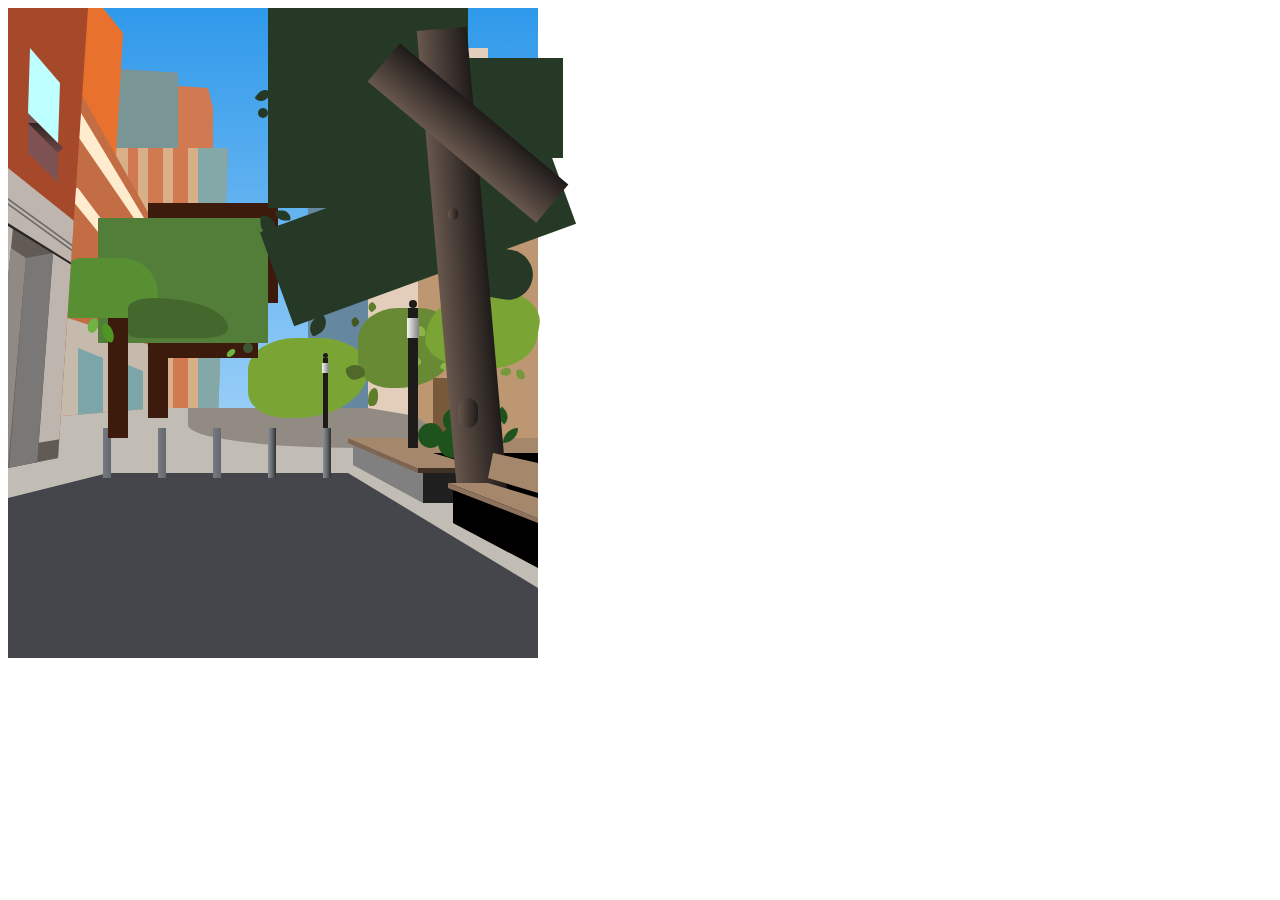
<file: index.html>
<!DOCTYPE html>
<html>
    <head>
        <title>Downtown Brooklyn</title>
        <link rel="stylesheet" href="landscape.css">
    </head>
    <body>
        <div id="drawing">
            <div id="horizon"></div>
            <div id="belowHorizon">
                <div id="road">
                        <div id="circle"></div>
                    <div id="pavement">
                    </div>
                    <div id="posts">
                        <i></i>
                        <i></i>
                        <i></i>
                        <i></i>
                        <i></i>
                    </div>
                </div>
                <div id="building3">
                    <i></i>
                    <i></i>
                    <i></i>
                    <i></i>
                    <i></i>
                    <i></i>
                </div>
                <div id="building4"></div>
                <div id="building1">
                    <i></i>
                    <i></i>
                    <i></i>
                    <i></i>
                    <i></i>
                </div>
                <div id="building5"></div>
                <div id="tree1"></div>
                <div id="leftTree1">
                    <i></i>
                    <i></i>
                    <i></i>
                    <i></i>
                    <i></i>
                    <i></i>
                    <i></i>
                    <i></i>
                    <i></i>
                    <i></i>
                    <i></i>
                </div>
                <div id="building2">
                    <i></i>
                    <i></i>
                    <i></i>
                    <i></i>
                    <i></i>
                    <i></i>
                    <i></i>
                    <i></i>
                    <i></i>
                    <i></i>
                    <i></i>
                    <i></i>
                    <i></i>
                </div>
                <div id="building6"></div>
                <div id="building7">
                    <i></i>
                </div>
                <div id="tree2">
                    <i></i>
                    <i></i>
                    <i></i>
                    <i></i>
                    <i></i></div>
                <div id="tree3">
                    <i></i>
                    <i></i>
                    <i></i>
                    <i></i>
                    <i></i>
                </div>
                <div id="farBench">
                    <i></i>
                    <i></i>
                    <i></i>
                    <i></i>
                    <i></i>
                    <i></i>
                </div>
                <div id="hedges">
                    <i></i>
                    <i></i>
                    <i></i>
                    <i></i>
                    <i></i>
                </div>
                <div id="treeLeaves">
                    <i></i>
                    <i></i>
                    <i></i>
                    <i></i>
                    <i></i>
                    <i></i>
                    <i></i>
                    <i></i>
                    <i></i>
                    <i></i>
                    <i></i>
                </div>
                <div id="tree">
                    <i></i>
                    <i></i>
                    <i></i>
                    <i></i>
                    <i></i>
                </div>
                <div id="frontBench">
                    <i></i>
                    <i></i>
                    <i></i>
                    <i></i>
                </div>
                <div id="lightPost1">
                    <i></i>
                    <i></i>
                </div>
                <div id="lightPost2">
                    <i></i>
                    <i></i>
                </div>
            </div>
        </div>
    </body>
</html>
</file>
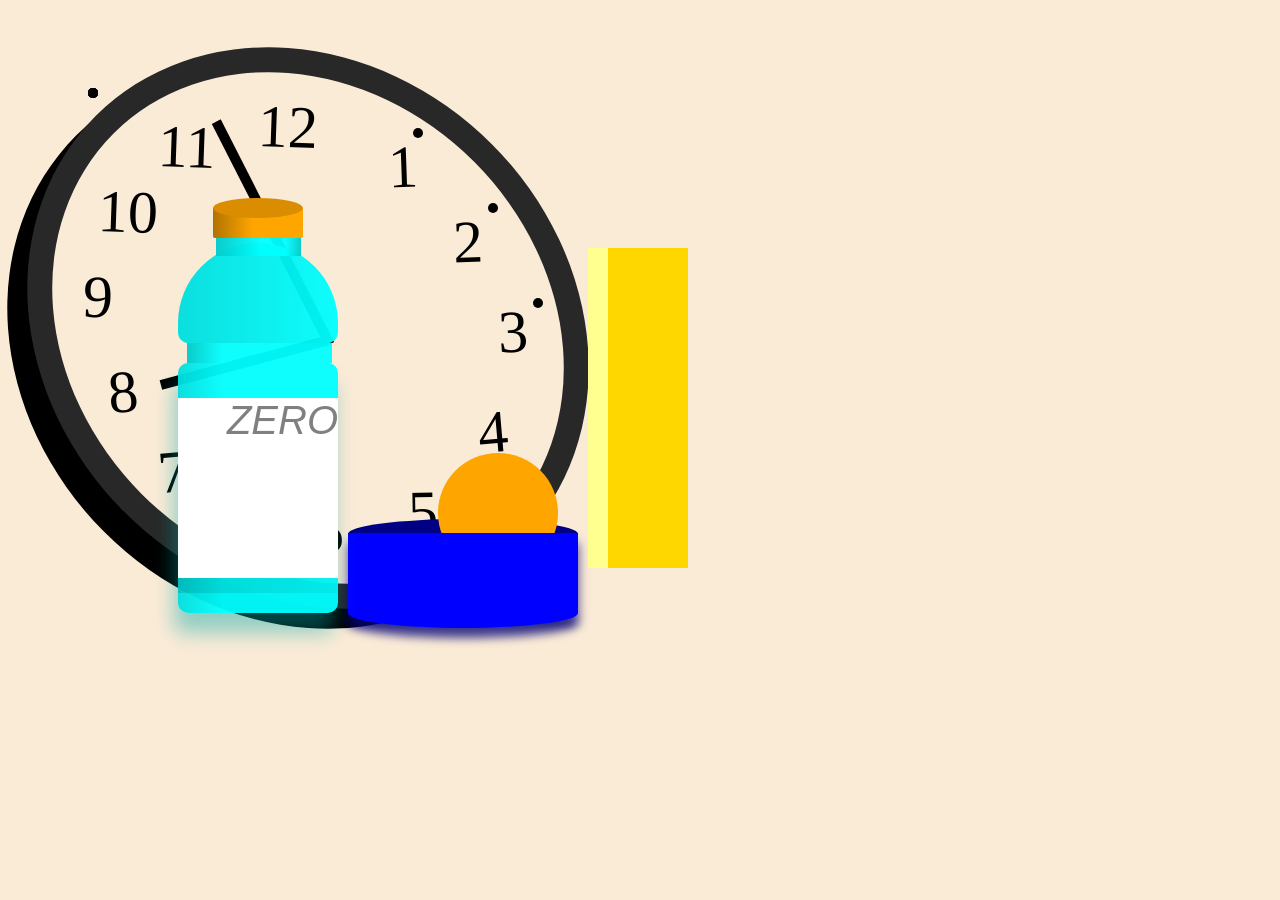
<file: classEx.html>
<!DOCTYPE html>
<html>
    <head>
        <title>CSS Still Life</title>
        <link rel="stylesheet" href="drawing.css">
    </head>
    <body>
        <div id="drawing">
            <div id="table"></div>
            <div id="clockIt">
                <div id="clockShadow"></div>
                <div id="outerClock"></div>
                <div id="clock">
                    <div id="innerClock"></div>
                </div>
                <div id="longHand"></div>
                <div id="shortHand"></div>
                <div id="time">
                        <i>1</i>
                        <i>2</i>
                        <i>3</i>
                        <i>4</i>
                        <i>5</i>
                        <i>6</i>
                        <i>7</i>
                        <i>8</i>
                        <i>9</i>
                        <i>10</i>
                        <i>11</i>
                        <i>12</i>
                </div>
                <div id="nodes">
                    <i></i>
                    <i></i>
                    <i></i>
                    <i></i>
                    <i></i>
                    <i></i>
                    <i></i>
                    <i></i>
                    <i></i>
                    <i></i>
                </div>
            </div>
            <div id="topTapeRound"></div>
            <div id="basketball"></div>
            <div id="tape">    
                <div id="bottomTapeRound"></div>
            </div>
            <div id="gatorade">
                <div id="cap">
                    <div id="capRound"></div>
                    <div id="capShadow"></div>
                </div>
                <div id="upperBottle"></div>
                <div id="midBottle"></div>
                <div id="lipBottle"></div>

                <div id="gShadow"></div>
                <div id="midShadow"></div>
                <div id="upShadow"></div>
                <div id="lipShadowR"></div>
                <div id="lipShadowL"></div>
                <div id="bottomShadow"></div>
                <div id="label">ZERO</div>
            </div>
            <div id="book"></div>
            <div id="spine"></div>
        </div>
    </body>
</html>
</file>
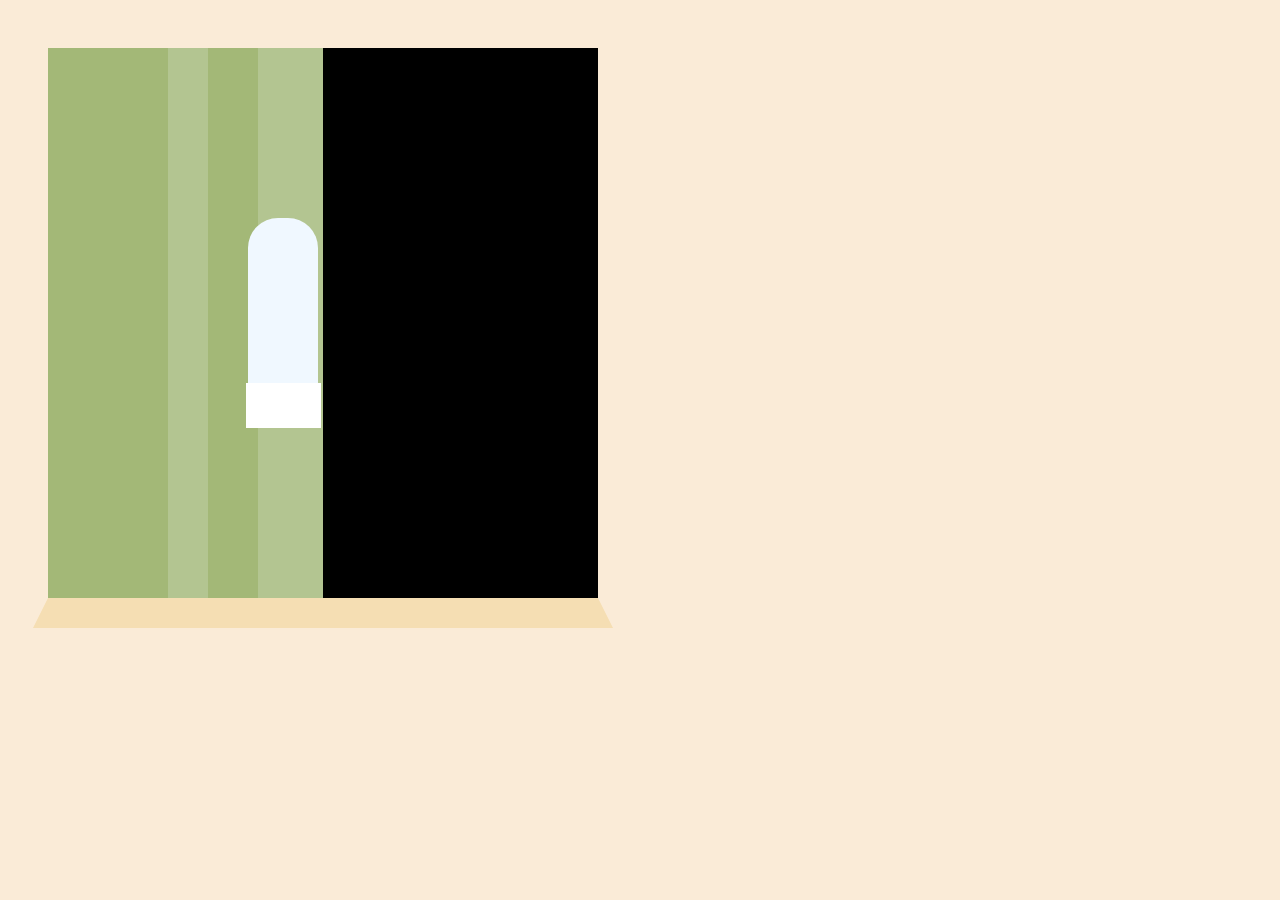
<file: stillHomework.html>
<!DOCTYPE HTML>
<html>
    <head>
        <title>Still Life Homework</title>
        <link rel="stylesheet" href="emeraldCity.css">
    </head>
    <body>
        <div id="drawing">
            <!-- <div id="fairyLights">
                <div id="vines">
                    <div id="vine"></div>
                </div>
                <div id="leaves"> -->
                    <!-- a singular leaf, a class for random rotations -->
                    <!-- <div id="leaf"></div>
                </div>
            </div>
            <div id="bed"></div> -->
            <div id="window"></div>
            <div id="curtainL">
                <i></i>
                <i></i>
                <i></i>
                <i></i>
            </div>
            <div id="curtainR">
                <i></i>
                <i></i>
                <i></i>
                <i></i>
            </div>
            <div id="ledge"></div>
            <div id="stuffedAnimal"></div>
            <div id="pencilLamp">
                <div id="top"></div>
                <div id="panel">
                    <i></i>
                    <i></i>
                </div>
                <div id="bottom"></div>
            </div>
        </div>
    </body>
</html>
</file>
<file: landscape.css>
html{
    position: absolute;
}

#drawing {
    position: absolute;
    width: 530px;
    height: 650px;
    background: -webkit-linear-gradient(top, rgb(47, 153, 234),rgb(215, 237, 255));
}
/* 
#horizon {
    position: absolute;
    top: 400px;
    width: 530px;
    height: 3px;
    background-color: gray;
    z-index: 1;
} */
#road {
    position: absolute;
    top: 400px;
    width: 530px;
    height: 250px;
    background-color: rgb(193, 189, 180);
}
#pavement {
    position: absolute;
    top: 50px;
    width: 530px;
    height: 200px;
    background-color: rgb(69, 70, 75);
    clip-path: polygon(340px 15px, 100px 15px, 0 40px, 0 200px, 530px 200px, 530px 130px);
}
#circle {
    position: absolute;
    left: 180px;
    width: 300px;
    height: 40px;
    background-color: rgb(145, 139, 131);
    border-radius: 0% 10% 150% 200%;
}

#posts {
    position: absolute;
    top: 20px;
}

#posts i:nth-child(1) {
    position: absolute;
    left: 95px;
    height: 50px;
    width: 8px;
   background:-webkit-linear-gradient(left, rgb(118, 122, 128), rgb(100, 105, 111));
}
#posts i:nth-child(2) {
    position: absolute;
    left: 150px;
    height: 50px;
    width: 8px;
    background:-webkit-linear-gradient(left, rgb(118, 122, 128), rgb(100, 105, 111));
}
#posts i:nth-child(3) {
    position: absolute;
    left: 205px;
    height: 50px;
    width: 8px;
    background:-webkit-linear-gradient(left, rgb(118, 122, 128), rgb(100, 105, 111));
}
#posts i:nth-child(4) {
    position: absolute;
    left: 260px;
    height: 50px;
    width: 8px;
    background: -webkit-linear-gradient(left, rgb(138, 143, 150), rgb(100, 105, 111), rgb(46, 47, 49)) ;
}
#posts i:nth-child(5) {
    position: absolute;
    left: 315px;
    height: 50px;
    width: 8px;
    background: -webkit-linear-gradient(left, rgb(138, 143, 150), rgb(100, 105, 111), rgb(46, 47, 49)) ;
}

#building2 {
    position: absolute;
    height: 500px;
    width: 100px;
    background-color: rgb(166, 73, 42);
    clip-path: polygon(80px 0, 50px 450px, 0 460px, 0 0);
}
#building1 {
    position: absolute;
    left: 30px;
    top: 80px;
    height: 380px;
    width: 150px;
    background-color: rgb(195, 109, 69);
    clip-path: polygon(130px 160px, 120px 320px, 0 330px, 40px 0);
}
#building4 {
    position: absolute;
    left: 40px;
    height: 200px;
    width: 100px;
    background-color: #e7712d;
    clip-path: polygon(75px 25px, 65px 200px, 0 200px, 30px 0, 55px 0);
}

#building3 {
    position: absolute;
    top: 60px;
    left: 90px;
    height: 340px;
    width: 130px;
    background-color: rgb(209, 122, 82);
    clip-path: polygon(80px 5px, 80px 18px, 110px 20px, 115px 40px, 115px 80px, 130px 80px, 120px 350px, 0 350px, 0 0)
}
#building3 i:nth-child(1) {
    position: absolute;
    width: 80px;
    height: 80px;
    background-color: rgb(121, 149, 149);
}
#building3 i:nth-child(2) {
    position: absolute;
    top: 80px;
    left: 100px;
    width: 30px;
    height: 260px;
    background-color: rgb(132, 168, 168);
}
#building3 i:nth-child(3) {
    position: absolute;
    top: 80px;
    left: 10px;
    width: 20px;
    height: 260px;
    background-color: rgb(216, 175, 134);
}
#building3 i:nth-child(4) {
    position: absolute;
    top: 80px;
    left: 40px;
    width: 10px;
    height: 260px;
    background-color: rgb(216, 175, 134);
}
#building3 i:nth-child(5) {
    position: absolute;
    top: 80px;
    left: 65px;
    width: 10px;
    height: 260px;
    background-color: rgb(216, 175, 134);
}
#building3 i:nth-child(6) {
    position: absolute;
    top: 80px;
    left: 90px;
    width: 10px;
    height: 260px;
    background-color: rgb(216, 175, 134);
}

#farBench {
    position: absolute;
}

#farBench i:nth-child(6) {
    position: absolute;
    top: 430px;
    left: 340px;
    width: 190px;
    height: 100px;
    background-color: rgb(165, 135, 108);
    clip-path: polygon(190px 0, 190px 15px, 85px 15px, 135px 30px, 70px 30px, 0px 0);
}
#farBench i:nth-child(5) {
    position: absolute;
    top: 460px;
    left: 410px;
    width: 65px;
    height: 5px;
    background-color: rgb(63, 49, 37);
}
#farBench i:nth-child(4) {
    position: absolute;
    top: 430px;
    left: 340px;
    width: 70px;
    height: 50px;
    background-color: rgb(125, 101, 81);
    clip-path: polygon(75px 32px, 70px 35px, 0 5px, 0 0);
}
#farBench i:nth-child(2) {
    position: absolute;
    top: 465px;
    left: 415px;
    width: 55px;
    height: 30px;
    background-color: rgb(31, 31, 31);
}
#farBench i:nth-child(3) {
    position: absolute;
    top: 437px;
    left: 345px;
    height: 70px;
    width: 95px;
    background-color: gray;
    clip-path: polygon(70px 27px, 70px 58px, 0 20px, 0px 0px);
}

#farBench i:nth-child(1) {
    position: absolute;
    top: 440px;
    left: 425px;
    width: 105px;
    height: 55px;
    background-color: black;
}

#frontBench {
    position: absolute;
}
#frontBench i:nth-child(1) {
    position: absolute;
    top: 475px;
    left: 445px;
    height: 90px;
    width: 85px;
    background-color: black;
    clip-path: polygon(85px 35px, 85px 85px, 0px 40px, 0 0);
}
#frontBench i:nth-child(2) {
    position: absolute;
    top: 445px;
    left: 480px;
    height: 80px;
    width: 50px;
    background-color: rgb(165, 135, 108);
    clip-path: polygon(50px 10px, 50px 40px, 0 25px, 5px 0);
}
#frontBench i:nth-child(3) {
    position: absolute;
    top: 475px;
    left: 440px;
    height: 80px;
    width: 90px;
    background-color: rgb(165, 135, 108);
    clip-path: polygon(90px 15px, 90px 35px, 0 0px, 40px 0);
}
#frontBench i:nth-child(4) {
    position: absolute;
    top: 470px;
    left: 440px;
    height: 90px;
    width: 90px;
    background-color: rgb(141, 115, 93);
    clip-path: polygon(90px 45px, 90px 40px, 0 5px, 0 10px);
}

#building5 {
    position: absolute;
    top: 150px;
    left: 300px;
    height: 250px;
    width: 200px;
    background-color: rgb(101, 135, 160);
    clip-path: polygon(0 50px, 50px 0, 150px 250px, 0 250px);
}
#building7 {
    position: absolute;
    top: 90px;
    left: 350px;
    height: 400px;
    width: 180px;
    background-color: rgb(189, 151, 113);
    clip-path: polygon(180px 0, 180px 400px, 60px 320px, 60px 100px, 110px 0);
}
#building7 i {
    position: absolute;
    top: 280px;
    left: 75px;
    height: 60px;
    width: 50px;
    background-color: rgb(120, 89, 58);
}
#building6 {
    position: absolute;
    top: 40px;
    left: 300px;
    height: 450px;
    width: 180px;
    background-color: rgb(226, 206, 186);
    clip-path: polygon(180px 0, 180px 380px, 60px 360px, 60px 130px, 110px 0);
}

#leftTree1 {
    position: absolute;
}

#leftTree1 i:nth-child(1) {
    position: absolute;
    top: 270px;
    left: 140px;
    height: 140px;
    width: 20px;
    background-color: rgb(60, 27, 13);
    clip-path: polygon(round 20px, 0 0, 10px 0, 15px 20px, 10px 35px, 15px 120px, 10px 140px, 0px 140px, 5px 100px);
}
#leftTree1 i:nth-child(2) {
    position: absolute;
    top: 250px;
    left: 150px;
    height: 100px;
    width: 100px;
    background-color: rgb(60, 27, 13);
    clip-path: polygon(round 20px, 0px 90px, 10px 90px, 50px 50px, 100px 20px, 50px 60px, 20px 100px, 0 100px);
}
#leftTree1 i:nth-child(3) {
    position: absolute;
    top: 195px;
    left: 140px;
    height: 100px;
    width: 130px;
    background-color: rgb(60, 27, 13);
    clip-path: polygon(round 20px, 0px 90px, 20px 65px, 130px 20px, 20px 75px, 0 100px);
}
#leftTree1 i:nth-child(4) {
    position: absolute;
    top: 210px;
    left: 90px;
    height: 125px;
    width: 170px;
    background-color: rgb(82, 126, 57);  
    clip-path: polygon(round 50px, 10px 20px, 20px 20px, 80px 0, 100px 20px, 170px 50px, 140px 80px, 160px 120px, 140px 125px, 0px 125px);
}
#leftTree1 i:nth-child(6) {
    position: absolute;
    top: 250px;
    left: 60px;
    height: 60px;
    width: 90px;
    background-color: rgb(87, 143, 50);
    border-radius: 20px 60px 40px 0px;
}
#leftTree1 i:nth-child(5) {
    position: absolute;
    top: 290px;
    left: 100px;
    height: 140px;
    width: 20px;
    background-color: rgb(60, 27, 13);
    clip-path: polygon(round 20px, 0 0, 10px 0, 15px 20px, 10px 35px, 15px 120px, 10px 140px, 0px 140px, 5px 100px);
}
#leftTree1 i:nth-child(7) {
    position: absolute;
    top: 290px;
    left: 120px;
    height: 40px;
    width: 100px;
    background-color: rgb(68, 103, 46);
    border-radius: 100% 300% 90% 50%;
}
#leftTree1 i:nth-child(8) {
    position: absolute;
    top: 315px;
    left: 95px;
    height: 20px;
    width: 10px;
    background-color: rgb(79, 150, 35);
    border-radius: 100%;
    rotate: -20deg;
}
#leftTree1 i:nth-child(9) {
    position: absolute;
    top: 340px;
    left: 220px;
    height: 10px;
    width: 6px;
    background-color: rgb(111, 178, 69);
    border-radius: 100%;
    rotate: 50deg;
}
#leftTree1 i:nth-child(10) {
    position: absolute;
    top: 335px;
    left: 235px;
    height: 10px;
    width: 10px;
    background-color: rgb(62, 86, 48);
    border-radius: 100%;
    rotate: -20deg;
}
#leftTree1 i:nth-child(11) {
    position: absolute;
    top: 310px;
    left: 80px;
    height: 15px;
    width: 10px;
    background-color: rgb(111, 178, 69);
    border-radius: 100%;
    rotate: 20deg;
}

#building2 i:nth-child(1) {
    position: absolute;
    top: 160px;
    height: 400px;
    width: 100px;
    background-color: rgb(190, 181, 174);
    clip-path: polygon(0 0, 100px 80px, 100px 400px, 0 400px);
}

#building2 i:nth-child(2) {
    position: absolute;
    top: 180px;
    height: 400px;
    width: 100px;
    background-color: rgb(97, 90, 85);
    clip-path: polygon(5px 40px, 45px 65px, 20px 400px, 0 400px, 0 90px);
}

#building2 i:nth-child(3) {
    position: absolute;
    top: 200px;
    left: -2px;
    height: 400px;
    width: 100px;
    background-color: rgb(145, 137, 132);
    clip-path: polygon(5px 40px, 20px 50px, -10px 400px, 0 400px, 0 90px);
}

#building2 i:nth-child(4) {
    position: absolute;
    top: 430px;
    left: 25px;
    height: 40px;
    width: 35px;
    background-color: rgb(97, 91, 86);
    clip-path: polygon(4px 5px, 35px 0px, 30px 40px, 0 40px);
}
#building2 i:nth-child(5) {
    position: absolute;
    top: 210px;
    height: 80px;
    width: 70px;
    background-color: rgb(41, 38, 36);
    clip-path: polygon(80px 55px, 80px 57px, 0 8px, 0 5px);
}
#building2 i:nth-child(6) {
    position: absolute;
    top: 190px;
    height: 80px;
    width: 70px;
    background-color: rgb(111, 105, 102);
    clip-path: polygon(80px 63px, 80px 65px, 0 7px, 0 5px);
}
#building2 i:nth-child(7) {
    position: absolute;
    top: 185px;
    height: 80px;
    width: 70px;
    background-color: rgb(111, 105, 102);
    clip-path: polygon(80px 63px, 80px 65px, 0 7px, 0 5px);
}
#building2 i:nth-child(8) {
    position: absolute;
    top: 245px;
    height: 250px;
    width: 45px;
    background-color: rgb(122, 120, 118);
    clip-path: polygon(45px 0, 26px 250px, -2px 250px, 18px 5px)
}

#building2 i:nth-child(9) {
    position: absolute;
    top: 110px;
    left: 10px;
    width: 50px;
    height: 75px;
    background-color: rgb(126, 82, 82);
    clip-path: polygon(10px 5px, 40px 35px, 40px 65px, 10px 35px);
}
#building2 i:nth-child(10){
    position: absolute;
    top: 105px;
    left: 20px;
    width: 50px;
    height: 50px;
    clip-path: polygon(5px 5px, 35px 35px, 30px 40px, 0 10px);
    background: -webkit-linear-gradient(bottom, rgb(126, 82, 82), rgb(33, 25, 25)) ;
}
#building2 i:nth-child(11) {
    position: absolute;
    top: 105px;
    left: 20px;
    width: 10px;
    height: 10px;
    background-color: rgb(126, 82, 82);
    clip-path: polygon(round 1px, 0 0, 8px 8px, 0 10px);
}

#building2 i:nth-child(12) {
    position: absolute;
    top: 40px;
    left: 20px;
    width: 40px;
    height: 100px;
    background-color: rgb(190, 255, 255);
    clip-path: polygon(2px 0, 32px 35px, 30px 95px, 0 65px);
}
/* #building2 i:nth-child(13) {
    position: absolute;
    top: 30px;
    left: 20px;
    width: 50px;
    height: 50px;
    background-color: rgb(105, 84, 74);
    clip-path: polygon();
} */

#building1 i:nth-child(1) {
    position: absolute;
    top: 20px;
    height: 170px;
    width: 150px;
    background-color: blanchedalmond;
    clip-path: polygon(130px 150px, 130px 160px, 0 -30px, 40px 0px);
}

#building1 i:nth-child(2) {
    position: absolute;
    top: 100px;
    height: 170px;
    width: 150px;
    background-color: blanchedalmond;
    clip-path: polygon(130px 120px, 130px 130px, 0 -30px, 40px 0px);
}

#building1 i:nth-child(3) {
    position: absolute;
    top: 220px;
    height: 110px;
    width: 150px;
    background-color: rgb(197, 186, 171);
    clip-path: polygon(0 0, 150px 50px, 150px 100px, 0 150px);
}
#building1 i:nth-child(4) {
    position: absolute;
    top: 260px;
    left: 40px;
    width: 25px;
    height: 70px;
    background-color: rgb(123, 165, 168);
    clip-path: polygon(0 0, 50px 20px, 50px 70px, 0 70px);
}
#building1 i:nth-child(5) {
    position: absolute;
    top: 275px;
    left: 85px;
    width: 20px;
    height: 70px;
    background-color: rgb(123, 165, 168);
    clip-path: polygon(0 0, 50px 20px, 50px 70px, 0 70px);
}

#tree i:nth-child(2){
    position: absolute;
    top: 20px;
    left: 430px;
    height: 490px;
    width: 50px;
    /* background-color: #3f352b; */
    background: -webkit-linear-gradient(left, rgb(104, 87, 77), #1f1b1a);
    clip-path: polygon(round 35px, 0 490px, 10px 450px, 15px 400px, 18px 300px, 5px 230px, 10px 100px, 0 0, 10px 0, 20px 90px, 20px 200px, 25px 250px, 35px 290px, 50px 490px);
    rotate: -5deg;
}
#tree i:nth-child(3) {
    position: absolute;
    top: 390px;
    left: 450px;
    height: 30px;
    width: 20px;
    background: -webkit-linear-gradient(left, rgb(104, 87, 77), #1f1b1a);
    border-radius: 20px;
}
#tree i:nth-child(4) {
    position: absolute;
    top: 200px;
    left: 440px;
    height: 12px;
    width: 10px;
    background: -webkit-linear-gradient(left, rgb(104, 87, 77), #1f1b1a);
    border-radius: 20px;
}

#tree i:nth-child(5) {
    position: absolute;
    top: 15px;
    left: 435px;
    width: 50px;
    background: -webkit-linear-gradient(left, rgb(104, 87, 77), #1f1b1a);
    height: 220px;
    clip-path: polygon(round 5px, 0 220px, 2px 170px, 10px 140px, 20px 90px, 30px 0, 35px 10px, 30px 100px, 20px 150px, 20px 170px, 15px 185px, 20px 205px);
    rotate: -50deg;
}
#treeLeaves i:nth-child(1) {
    position: absolute;
    left: 260px;
    width: 200px;
    height: 100px;
    background-color: rgb(38, 57, 38);
    clip-path: polygon(round 20px, 10px 0, 0 90px, 100px 100px, 200px 50px, 150px 0);
}
#treeLeaves i:nth-child(2) {
    position: absolute;
    top: 100px;
    left: 260px;
    width: 200px;
    height: 100px;
    background-color: rgb(38, 57, 38);
    clip-path: polygon(round 20px, 10px 0, 0 90px, 100px 100px, 200px 50px, 150px 0);
}
#treeLeaves i:nth-child(3) {
    position: absolute;
    top: 50px;
    left: 385px;
    width: 170px;
    height: 100px;
    background-color: rgb(38, 57, 38);
    clip-path: polygon(round 20px, 50px 0, 0 50px, 80px 100px, 150px 80px, 150px 20px);
}
#treeLeaves i:nth-child(4) {
    position: absolute;
    top: 170px;
    left: 260px;
    width: 300px;
    height: 100px;
    background-color: rgb(38, 57, 38);
    clip-path: polygon(round 20px, 20px 0, 0 90px, 100px 100px, 280px 80px, 250px 50px, 240px 0, 100px 20px);
    rotate: -20deg;
}
#treeLeaves i:nth-child(5) {
    position: absolute;
    top: 240px;
    left: 455px;
    width: 70px;
    height: 50px;
    background-color: rgb(38, 57, 38);
    border-radius: 50px;
    rotate: 10deg;
}
#treeLeaves i:nth-child(6) {
    position: absolute;
    top: 310px;
    left: 300px;
    width: 20px;
    height: 15px;
    background-color: rgb(38, 57, 38);
    border-radius: 50px 10px;
    rotate: -30deg;
}
#treeLeaves i:nth-child(7) {
    position: absolute;
    top: 210px;
    left: 250px;
    width: 20px;
    height: 15px;
    background-color: rgb(38, 57, 38);
    border-radius: 50px 10px;
    rotate: -90deg;
}
#treeLeaves i:nth-child(8) {
    position: absolute;
    top: 200px;
    left: 270px;
    width: 10px;
    height: 15px;
    background-color: rgb(38, 57, 38);
    border-radius: 50px 10px;
    rotate: -90deg;
}
#treeLeaves i:nth-child(9) {
    position: absolute;
    top: 100px;
    left: 250px;
    width: 10px;
    height: 10px;
    background-color: rgb(38, 57, 38);
    border-radius: 50px 50px;
}
#treeLeaves i:nth-child(10) {
    position: absolute;
    top: 80px;
    left: 250px;
    width: 10px;
    height: 15px;
    background-color: rgb(38, 57, 38);
    border-radius: 50px 10px;
    rotate: 40deg;
}


#tree1 {
    position: absolute;
    top: 330px;
    left: 240px;
    width: 120px;
    height: 80px;
    background-color: rgb(122, 165, 53);
    border-radius: 100% 100% 150% 80%;
}
#tree2 {
    position: absolute;
    top: 300px;
    left: 350px;
    width: 100px;
    height: 80px;
    background-color: rgb(105, 138, 52);
    border-radius: 100% 100% 150% 80%;
}
#tree2 i:nth-child(1) {
    position: absolute;
    top: 80px;
    left: 10px;
    width: 10px;
    height: 18px;
    background-color: rgb(93, 125, 42);
    border-radius: 200% 100% 150% 80%;
    rotate: 0deg;
}
#tree2 i:nth-child(2) {
    position: absolute;
    top: 55px;
    left: -10px;
    width: 15px;
    height: 18px;
    background-color: rgb(81, 104, 43);
    border-radius: 200% 100% 150% 80%;
    rotate: 70deg;
}
#tree2 i:nth-child(3) {
    position: absolute;
    top: -5px;
    left: 10px;
    width: 8px;
    height: 8px;
    background-color: rgb(93, 125, 42);
    border-radius: 200% 100% 150% 80%;
    rotate: -40deg;
}
#tree2 i:nth-child(4) {
    position: absolute;
    top: 10px;
    left: -7px;
    width: 8px;
    height: 8px;
    background-color: rgb(67, 88, 34);
    border-radius: 200% 100% 150% 80%;
    rotate: -40deg;
}
#tree3 {
    position: absolute;
    top: 280px;
    left: 420px;
    width: 110px;
    height: 80px;
    background-color: rgb(122, 165, 53);
    border-radius: 200% 100% 150% 80%;
    rotate: 10deg;
}
#tree3 i:nth-child(1) {
    position: absolute;
    top: 80px;
    left: 20px;
    width: 10px;
    height: 8px;
    background-color: rgb(139, 180, 74);
    border-radius: 200% 100% 150% 80%;
    rotate: 10deg;
}
#tree3 i:nth-child(2) {
    position: absolute;
    top: 50px;
    left: -10px;
    width: 10px;
    height: 8px;
    background-color: rgb(139, 180, 74);
    border-radius: 200% 100% 150% 80%;
    rotate: 80deg;
}
#tree3 i:nth-child(3) {
    position: absolute;
    top: 80px;
    left: -10px;
    width: 10px;
    height: 8px;
    background-color: rgb(139, 180, 74);
    border-radius: 200% 100% 150% 80%;
    rotate: 50deg;
}
#tree3 i:nth-child(4) {
    position: absolute;
    top: 75px;
    left: 80px;
    width: 10px;
    height: 8px;
    background-color: rgb(116, 152, 58);
    border-radius: 200% 100% 150% 80%;
}
#tree3 i:nth-child(5) {
    position: absolute;
    top: 75px;
    left: 95px;
    width: 10px;
    height: 8px;
    background-color: rgb(116, 152, 58);
    border-radius: 200% 100% 150% 80%;
    rotate: 70deg;
}
#lightPost1 {
    position: absolute;
    top: 300px;
    left: 400px;
    width: 10px;
    height: 140px;
    background-color: #1f1b1a;
}
#lightPost1 i:nth-child(1) {
    position: absolute;
    top: -8px;
    left: 1.15px;
    width: 8px;
    height: 8px;
    background-color: #1f1b1a;
    border-radius: 100%;;
}
#lightPost1 i:nth-child(2) {
    position: absolute;
    top: 10px;
    left: -1px;
    width: 12px;
    height: 20px;
    background: -webkit-linear-gradient(left, whitesmoke, gray);
}

#lightPost2 {
    position: absolute;
    top: 350px;
    left: 315px;
    width: 5px;
    height: 70px;
    background-color: #1f1b1a;
}
#lightPost2 i:nth-child(1) {
    position: absolute;
    top: -5px;
    left: 0px;
    width: 5px;
    height: 5px;
    background-color: #1f1b1a;
    border-radius: 100%;;
}
#lightPost2 i:nth-child(2) {
    position: absolute;
    top: 5px;
    left: -1px;
    width: 7px;
    height: 10px;
    background: -webkit-linear-gradient(left, whitesmoke, gray);
}

#hedges {
    position: absolute;
}

#hedges i:nth-child(1) {
    position: absolute;
    top: 420px;
    left: 430px;
    background-color: rgb(30, 83, 30);
    width: 35px;
    height: 30px;
    border-radius: 50px;
}
#hedges i:nth-child(2) {
    position: absolute;
    top: 400px;
    left: 435px;
    background-color: rgb(30, 83, 30);
    width: 25px;
    height: 25px;
    border-radius: 50px;
}
#hedges i:nth-child(3) {
    position: absolute;
    top: 415px;
    left: 410px;
    background-color: rgb(30, 83, 30);
    width: 25px;
    height: 25px;
    border-radius: 50px;
}
#hedges i:nth-child(4) {
    position: absolute;
    top: 420px;
    left: 495px;
    background-color: rgb(30, 83, 30);
    width: 15px;
    height: 15px;
    border-radius: 50px 0px;
}
#hedges i:nth-child(5) {
    position: absolute;
    top: 400px;
    left: 490px;
    background-color: rgb(30, 83, 30);
    width: 10px;
    height: 15px;
    border-radius: 50px 0px;
    rotate: -40deg;
}
</file>
<file: drawing.css>
body, html {
    background-color: antiquewhite;
    position: absolute;
    left: 40px;
    top: 40px;
}

#basketball {
    position: absolute;
    top: 365px;
    left: 350px;
    width: 120px;
    height: 120px;
    background-color: orange;
    border-radius: 100px;
}

#tape {
    position: absolute;
    top: 445px;
    left: 260px;
    width: 230px;
    height: 80px;
    background-color: blue;
    box-shadow: 0px 10px 10px rgba(5, 5, 120, 0.748);
}
#topTapeRound {
    position: absolute;
    top:  431px;
    left: 260px;
    width: 230px;
    height: 30px;
    background-color: rgb(0, 0, 133);
    border-radius: 100%;
}
#bottomTapeRound {
    position: absolute;
    top: 65px;
    width: 230px;
    height: 30px;
    background-color: blue;
    border-radius: 100%;
    box-shadow: 0px 10px 10px rgba(5, 5, 120, 0.748);
}

#gatorade {
    position: absolute;
    top: 275px;
    left: 90px;
    height: 250px;
    width: 160px;
    background-color: rgba(0, 255, 255, 0.95);
    box-shadow: -4px 20px 20px rgba(0, 167, 167, 0.421);
    border-radius: 10px;
}
#upperBottle {
    position: absolute;
    top: -120px;
    height: 100px;
    width: 160px;
    background-color: rgba(0, 255, 255, 0.95);
    border-top-left-radius: 150px;
    border-top-right-radius: 150px;
    border-bottom-left-radius: 20px;
    border-bottom-right-radius: 20px;
}
#midBottle {
    position: absolute;
    top: -20px;
    left: 8.5px;
    height: 20px;
    width: 145px;
    background-color: rgba(0, 255, 255, 0.95);
}
#lipBottle {
    position: absolute;
    top: -129.5px;
    left: 38px;
    height: 22px;
    width: 85px;
    background-color: rgba(0, 255, 255, 0.95);
    z-index: 1;
}
#label {
    position: absolute;
    top: 35px;
    height: 180px;
    width: 160px;
    background-color: white;
    font-size: 40px;
    color: gray;
    font-style: oblique;
    font-family: Arial, Helvetica, sans-serif;
    text-align: right;
}
#cap {
    position: absolute;
    top: -155px;
    left: 35px;
    width: 90px;
    height: 30px;
    background-color: orange;
    z-index: 2;
    border-bottom-left-radius: 2px;
    border-bottom-right-radius: 2px;
}
#capRound {
    position: absolute;
    top: -10px;
    width: 90px;
    height: 20px;
    background-color: rgb(218, 141, 0);
    z-index: 2;
    border-radius: 100%;
}
#capShadow {
    position: absolute;
    width: 40px;
    height: 30px;
    background-color: orange;
    z-index: 1;
    border-bottom-left-radius: 2px;
    border-bottom-right-radius: 2px;
    background: -webkit-linear-gradient(left, rgba(0, 0, 0, 0.307), rgba(0, 255, 255, 0));
}

#gShadow {
    position: absolute;
    height: 250px;
    width: 45px;
    background-color: rgba(1, 20, 20, 0.134);
    background: -webkit-linear-gradient(left, rgba(1, 20, 20, 0.134), rgba(0, 255, 255, 0));
    /* box-shadow: 10px 0px 20px rgba(1, 20, 20, 0.134); */
    border-top-left-radius: 10px;
    border-bottom-left-radius: 10px;
}
#midShadow {
    position: absolute;
    top: -20px;
    left: 8.5px;
    height: 20px;
    width: 35px;
    background-color: rgba(1, 20, 20, 0.134);
    background: -webkit-linear-gradient(left, rgba(1, 20, 20, 0.215), rgba(0, 255, 255, 0));
}
#upShadow {
    position: absolute;
    top: -120px;
    height: 100px;
    width: 160px;
    background-color: rgba(1, 20, 20, 0.134);
    background: -webkit-linear-gradient(left, rgba(1, 20, 20, 0.134), rgba(0, 255, 255, 0));
    border-top-left-radius: 150px;
    border-top-right-radius: 150px;
    border-bottom-left-radius: 20px;
    border-bottom-right-radius: 20px;
}
#lipShadowR {
    position: absolute;
    top: -129.5px;
    left: 38px;
    height: 22px;
    width: 45px;
    background-color: rgba(1, 20, 20, 0.134);
    background: -webkit-linear-gradient(left, rgba(1, 20, 20, 0.215), rgba(0, 255, 255, 0));
    z-index: 1;
}
#lipShadowL {
    position: absolute;
    top: -129.5px;
    left: 107.5px;
    height: 22px;
    width: 15px;
    background-color: rgba(1, 20, 20, 0.134);
    background: -webkit-linear-gradient(right, rgba(1, 20, 20, 0.215), rgba(0, 255, 255, 0));
    z-index: 1;
}

#bottomShadow {
    position: absolute;
    top: 210px;
    height: 20px;
    width: 160px;
    background-color: rgba(1, 20, 20, 0.134);
    background: -webkit-linear-gradient(left, rgba(1, 20, 20, 0.134), rgba(1, 197, 197, 0.219));
}

#clock {
    position: absolute;
    top: -20px;
    left: -80px;
    width: 600px;
    height:520px;
    background-color: rgb(40, 40, 40);
    border-radius: 100%;
    rotate: 45deg;
}

#outerClock {
    position: absolute;
    left: -100px;
    width: 600px;
    height:520px;
    background-color: black;
    border-radius: 100%;
    z-index: -2;
    rotate: 45deg;
}

#innerClock {
    position: absolute;
    top: 25px;
    left: 25px;
    width: 550px;
    height:470px;
    border-radius: 100%;
    background-color: antiquewhite;
}
#time i {
    font-size: 60px;
    font-style: normal;
}

#time i:nth-child(1) {
    position: absolute;
    top: 45px;
    left: 300px;
    rotate: -2deg;
}
#time i:nth-child(2) {
    position: absolute;
    top: 120px;
    left: 365px;
    rotate: -2deg;
}
#time i:nth-child(3) {
    position: absolute;
    top: 210px;
    left: 410px;
    rotate: -2deg;
}
#time i:nth-child(4) {
    position: absolute;
    top: 310px;
    left: 390px;
    rotate: -5deg;
}
#time i:nth-child(5) {
    position: absolute;
    top: 390px;
    left: 320px;
    rotate: -1deg;
}
#time i:nth-child(6) {
    position: absolute;
    top: 410px;
    left: 225px;
    rotate: -5deg;
}
#time i:nth-child(7) {
    position: absolute;
    top: 350px;
    left: 70px;
    rotate: -5deg;
}
#time i:nth-child(8) {
    position: absolute;
    top: 270px;
    left: 20px;
    rotate: -5deg;
}
#time i:nth-child(9) {
    position: absolute;
    top: 175px;
    left: -5px;
    rotate: 2deg;
}
#time i:nth-child(10) {
    position: absolute;
    top: 90px;
    left: 10px;
    rotate: 2deg;
}
#time i:nth-child(11) {
    position: absolute;
    top: 25px;
    left: 70px;
    rotate: 2deg;
}
#time i:nth-child(12) {
    position: absolute;
    top: 5px;
    left: 170px;
    rotate: 2deg;
}

#longHand {
    position: absolute;
    top: 20px;
    left: 180px;
    height: 250px;
    width: 10px;
    background-color: black;
    rotate: -27deg;
}

#shortHand {
    position: absolute;
    top: 190px;
    left: 150px;
    height: 170px;
    width:10px;
    background-color: black;
    rotate: 75deg;
}

#book {
    background-color: gold;
    position: absolute;
    height: 320px;
    width:80px;
    top: 160px;
    left: 520px;
}
#spine{
    background-color: rgb(255, 255, 143);
    position: absolute;
    height: 320px;
    width:20px;
    top: 160px;
    left: 500px;
}

#nodes i {
    position: absolute;
    width: 10px;
    height: 10px;
    background-color: black;
    border-radius: 100%;
}

#nodes i:nth-child(1) {
    top: 40px;
    left: 325px;
}
#nodes i:nth-child(2) {
    top: 115px;
    left: 400px;
}
#nodes i:nth-child(3) {
    top: 210px;
    left: 445px;
}

#clockIt {
    position: absolute;
    /* left: -5px; */
}
</file>
<file: emeraldCity.css>
body, html {
    position: absolute;
    background-color: antiquewhite;
    top: 20px;
    left: 20px;
}

#leaf {
    position: absolute;
    height: 55px;
    width: 50px;
    background-color: green;
    border-radius: 0 50px;
}

#vine {
    position: absolute;
    height: 500px;
    width: 5px;
    background-color: darkgreen;
}

#panel {
    position: absolute;
}
#panel i:nth-child(1) {
    position: absolute;
    height: 180px;
    width: 70px;
    background-color: aliceblue;
}
#panel i:nth-child(2) {
    position: absolute;
    top: -30px;
    height: 200px;
    width: 70px;
    background-color: aliceblue;
    border-radius: 30px 30px 0 0;
}

#pencilLamp {
    position: absolute;
    top: 200px;
    left: 200px;
}

#bottom {
    position: absolute;
    width: 75px;
    height: 45px;
    background-color: white;
    left: -2.5px;
    top: 135px;
}

#top {
    position: absolute;
}

#window {
    position: absolute;
    width: 550px;
    height: 550px;
    background-color: black;
}
#ledge {
    position: absolute;
    width: 600px;
    height: 30px;
    top: 550px;
    left: -15px;
    background-color: wheat;
    clip-path: polygon(15px 0, 565px 0, 580px 30px, 0px 30px);
}

#curtainL {
    position: absolute;
}

#curtainL i:nth-child(1) {
    position: absolute;
    width: 120px;
    height: 550px;
    background-color: rgb(163, 184, 119);
}
#curtainL i:nth-child(2) {
    position: absolute;
    left: 120px;
    width: 40px;
    height: 550px;
    background-color: rgb(179, 197, 145);
    /* clip-path: polygon(0% 0%, 100% 0%, 0% 180%, 0% 0%); */
}
#curtainL i:nth-child(3) {
    position: absolute;
    left: 160px;
    width: 50px;
    height: 550px;
    background-color: rgb(163, 184, 119);
}
#curtainL i:nth-child(4) {
    position: absolute;
    left: 210px;
    width: 65px;
    height: 550px;
    background-color: rgb(179, 197, 145);
    clip-path: polygon();
}
</file>
